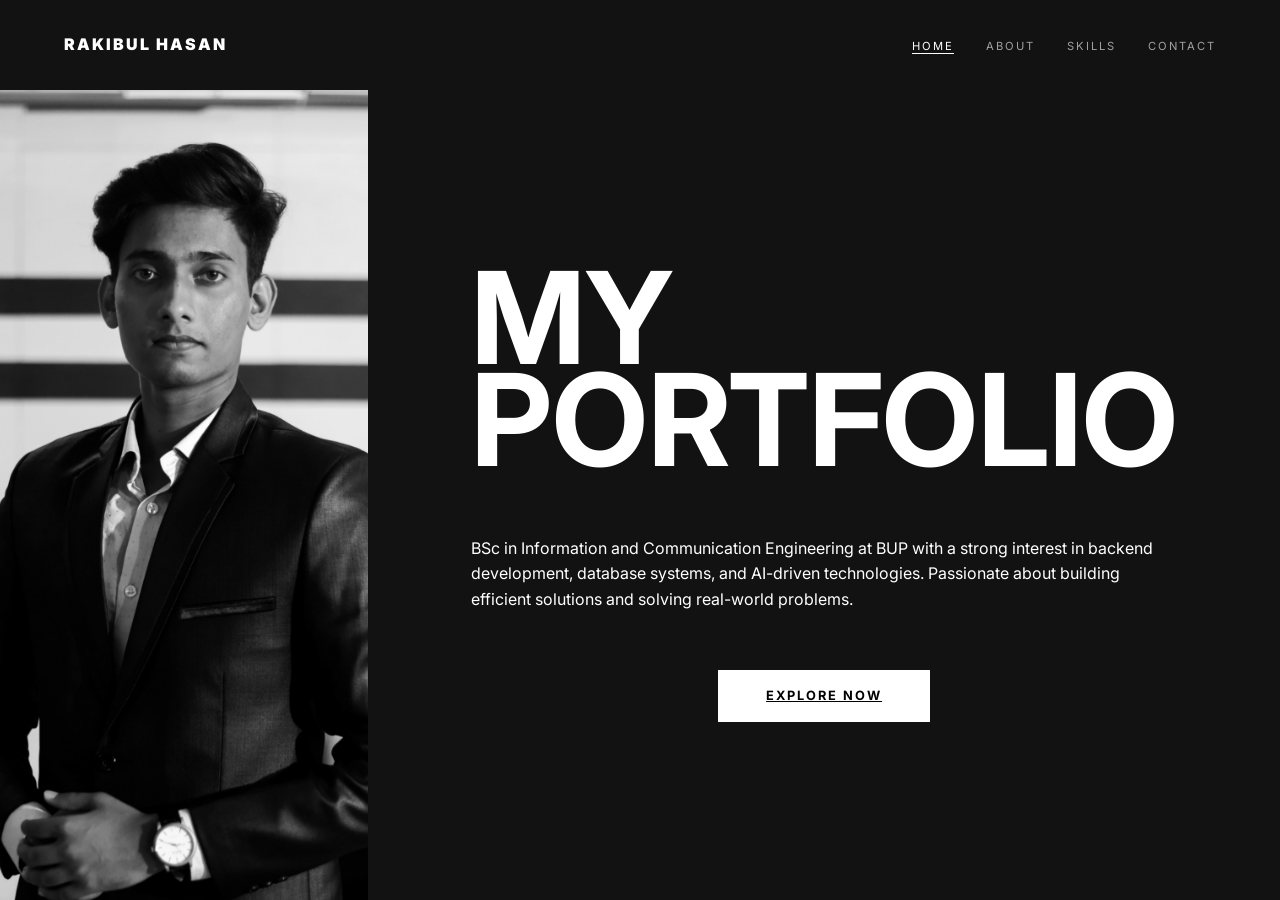
<file: index.html>
<!DOCTYPE html>
<html lang="en">
<head>
    <meta charset="UTF-8">
    <title>Rakibul Hasan | Portfolio</title>
    <link rel="stylesheet" href="css/style.css">
</head>
<body>
    <nav>
        <div class="logo">Rakibul Hasan</div>
        <ul>
            <li><a href="index.html" class="active">Home</a></li>
            <li><a href="about.html">About</a></li>
            <li><a href="skills.html">Skills</a></li>
            <li><a href="contact.html">Contact</a></li>
        </ul>
    </nav>
    <main class="hero">
        <div class="hero-left"><img src="images/profile.jpg" alt="Rakibul Hasan"></div>
        <div class="hero-right">
            <h1>My <span><h1>Portfolio</h1></span></h1>
           <p>BSc in Information and Communication Engineering at BUP with a strong interest in backend development, database systems, and AI-driven technologies. Passionate about building efficient solutions and solving real-world problems.</p>
            <br>
            <a href="about.html" class="explore-btn">EXPLORE NOW</a>
        </div>
    </main>
    
</body>
</html>
</file>
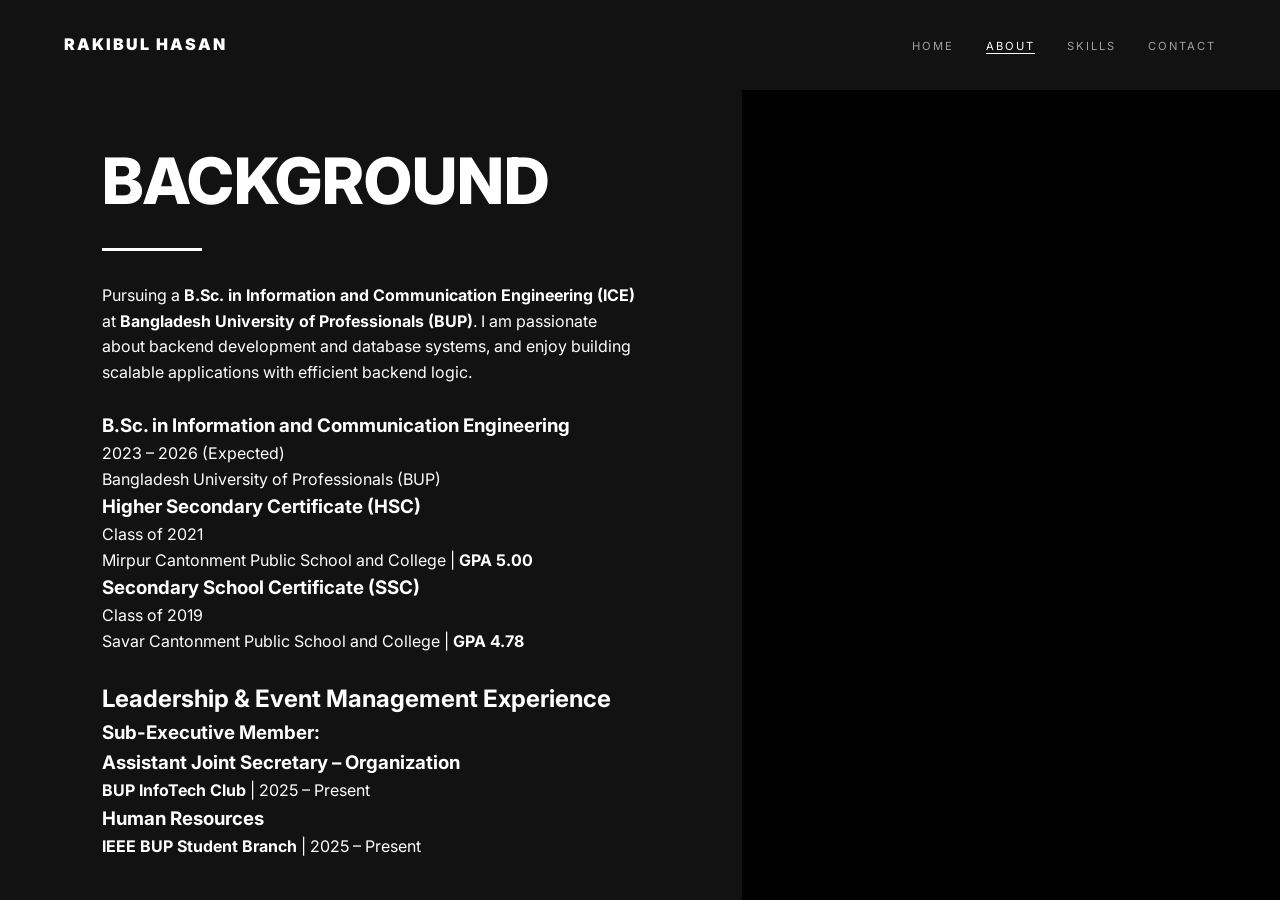
<file: about.html>
<!DOCTYPE html>
<html lang="en">
<head>
    <meta charset="UTF-8">
    <title>About | Rakibul Hasan</title>
    <link rel="stylesheet" href="css/style.css">
</head>

<body>

<nav>
    <div class="logo">Rakibul Hasan</div>
    <ul>
        <li><a href="index.html">Home</a></li>
        <li><a href="about.html" class="active">About</a></li>
        <li><a href="skills.html">Skills</a></li>
        <li><a href="contact.html">Contact</a></li>
    </ul>
</nav>

<main class="editorial-page">

    <div class="content-left">

        <h2 class="section-title">Background</h2>
        <div class="intro-underline"></div>

        <p>
        Pursuing a <strong>B.Sc. in Information and Communication Engineering (ICE)</strong> 
        at <strong>Bangladesh University of Professionals (BUP)</strong>. 
        I am passionate about backend development and database systems, 
        and enjoy building scalable applications with efficient backend logic.
        </p>

        <br>

        <section class="education-section">
    <div class="edu-item">
        <div class="edu-header">
            <h3>B.Sc. in Information and Communication Engineering</h3>
            <span class="edu-date">2023 – 2026 (Expected)</span>
        </div>
        <p class="edu-info">Bangladesh University of Professionals (BUP)</p>
    </div>

    <div class="edu-item">
        <div class="edu-header">
            <h3>Higher Secondary Certificate (HSC)</h3>
            <span class="edu-date">Class of 2021</span>
        </div>
        <p class="edu-info">Mirpur Cantonment Public School and College | <strong>GPA 5.00</strong></p>
    </div>

    <div class="edu-item">
        <div class="edu-header">
            <h3>Secondary School Certificate (SSC)</h3>
            <span class="edu-date">Class of 2019</span>
        </div>
        <p class="edu-info">Savar Cantonment Public School and College | <strong>GPA 4.78</strong></p>
    </div>
</section>

        <br>

        <section>
        <h2>Leadership & Event Management Experience</h2>

        <h3>Sub-Executive Member:</h3>
        <h3>Assistant Joint Secretary – Organization</h3>
        <p><strong>BUP InfoTech Club</strong> | 2025 – Present</p>
        
        <h3>Human Resources</h3>
        <p><strong>IEEE BUP Student Branch</strong> | 2025 – Present</p>

        

        </section>

    </div>

    <div class="content-right black-bg">
        
    </div>

</main>

</body>
</html>
</file>
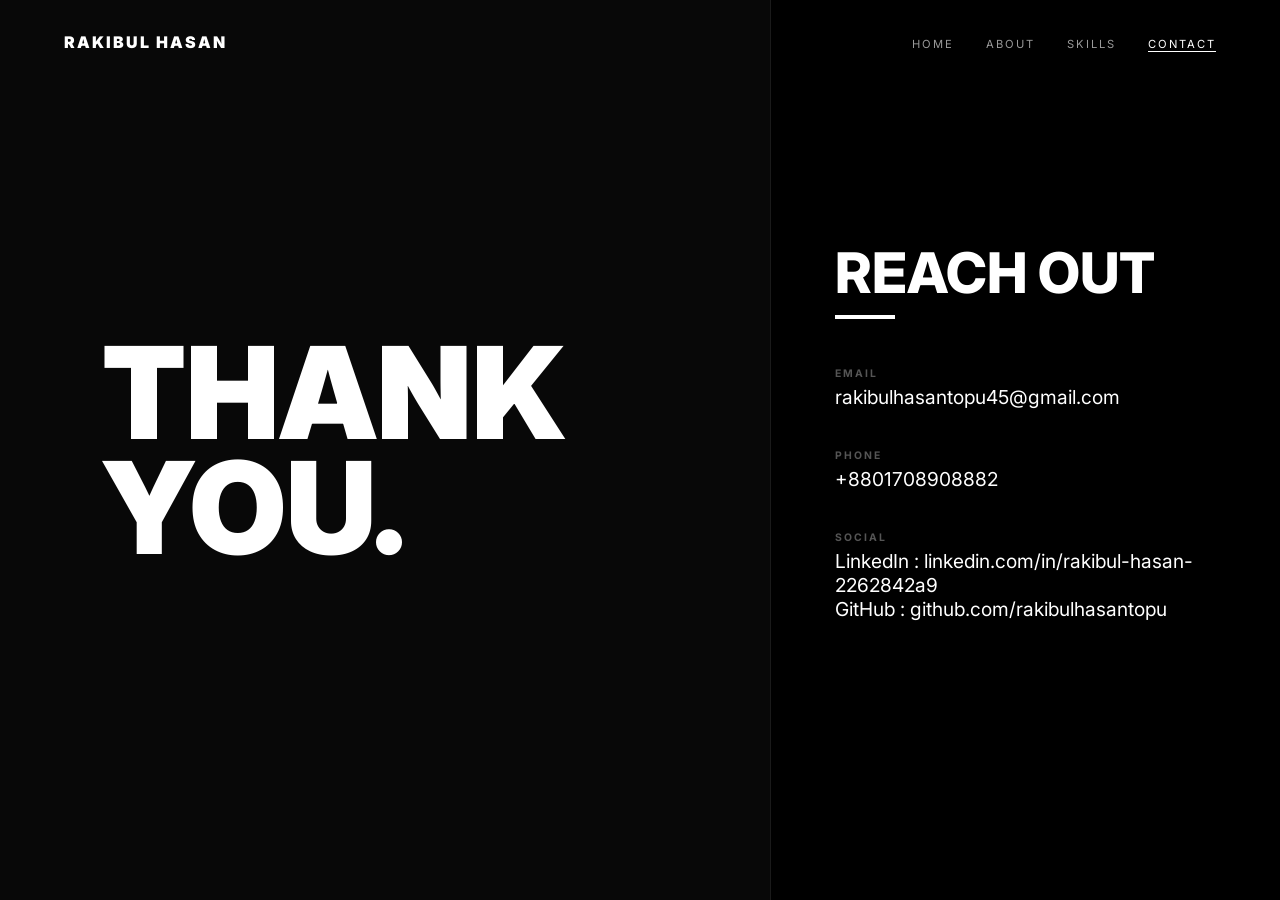
<file: contact.html>
<!DOCTYPE html>
<html lang="en">
<head>
    <meta charset="UTF-8">
    <meta name="viewport" content="width=device-width, initial-scale=1.0">
    <title>Contact | Rakibul Hasan</title>
    <style>
        @import url('https://fonts.googleapis.com/css2?family=Inter:wght@300;400;900&display=swap');
        * { margin: 0; padding: 0; box-sizing: border-box; font-family: 'Inter', sans-serif; }
        body { background: #000; color: #fff; height: 100vh; overflow: hidden; }

        /* Navigation */
        nav { display: flex; justify-content: space-between; padding: 2rem 5%; align-items: center; position: absolute; width: 100%; top: 0; z-index: 10; }
        .logo { font-weight: 900; text-transform: uppercase; letter-spacing: 2px; }
        nav ul { display: flex; list-style: none; gap: 2rem; }
        nav ul li a { color: #fff; text-decoration: none; font-size: 0.7rem; text-transform: uppercase; letter-spacing: 2px; opacity: 0.6; }
        nav ul li a.active { opacity: 1; border-bottom: 1px solid #fff; }

        /* Split Layout */
        .split-layout { display: flex; height: 100vh; width: 100%; }

        /* Left Side: Thank You */
        .left-side { 
            flex: 1.2; 
            background: #080808; /* Slightly different black */
            display: flex; 
            align-items: center; 
            padding-left: 8%; 
            border-right: 1px solid #1a1a1a;
        }
        .thank-you { font-size: 8rem; line-height: 0.9; font-weight: 900; text-transform: uppercase; }

        /* Right Side: Reach Out */
        .right-side { 
            flex: 0.8; 
            display: flex; 
            flex-direction: column; 
            justify-content: center; 
            padding-left: 5%; 
        }
        .section-title { font-size: 3.5rem; text-transform: uppercase; font-weight: 800; margin-bottom: 0.5rem; }
        .underline { width: 60px; height: 4px; background: #fff; margin-bottom: 3rem; }

        /* Contact Details */
        .contact-item { margin-bottom: 2.5rem; }
        .contact-item h4 { font-size: 0.65rem; text-transform: uppercase; color: #555; letter-spacing: 2px; margin-bottom: 5px; }
        .contact-item p, .contact-item a { font-size: 1.2rem; font-weight: 400; color: #fff; text-decoration: none; display: block; }
        .contact-item a:hover { opacity: 0.7; }

        /* Page Marker */
        .page-marker { position: absolute; bottom: 2rem; right: 2rem; font-size: 0.7rem; letter-spacing: 3px; opacity: 0.4; }

    </style>
</head>
<body>

    <nav>
        <div class="logo">Rakibul Hasan</div>
        <ul>
            <li><a href="index.html">Home</a></li>
            <li><a href="about.html">About</a></li>
            <li><a href="skills.html">Skills</a></li>
            <li><a href="contact.html" class="active">Contact</a></li>
        </ul>
    </nav>

    <main class="split-layout">
        <section class="left-side">
            <h1 class="thank-you">Thank<br>You.</h1>
        </section>

        <section class="right-side">
            <h2 class="section-title">Reach Out</h2>
            <div class="underline"></div>

            <div class="contact-item">
                <h4>Email</h4>
                <p>rakibulhasantopu45@gmail.com</p>
            </div>

            <div class="contact-item">
                <h4>Phone</h4>
                <p>+8801708908882</p>
            </div>

            <div class="contact-item">
                <h4>Social</h4>
                <a href="https://www.linkedin.com/in/rakibul-hasan-2262842a9" target="_blank">LinkedIn :  linkedin.com/in/rakibul-hasan-2262842a9</a>
                <a href="https://github.com/rakibulhasantopu" target="_blank">GitHub :  github.com/rakibulhasantopu</a>
            </div>
        </section>

        
    </main>

</body>
</html>
</file>
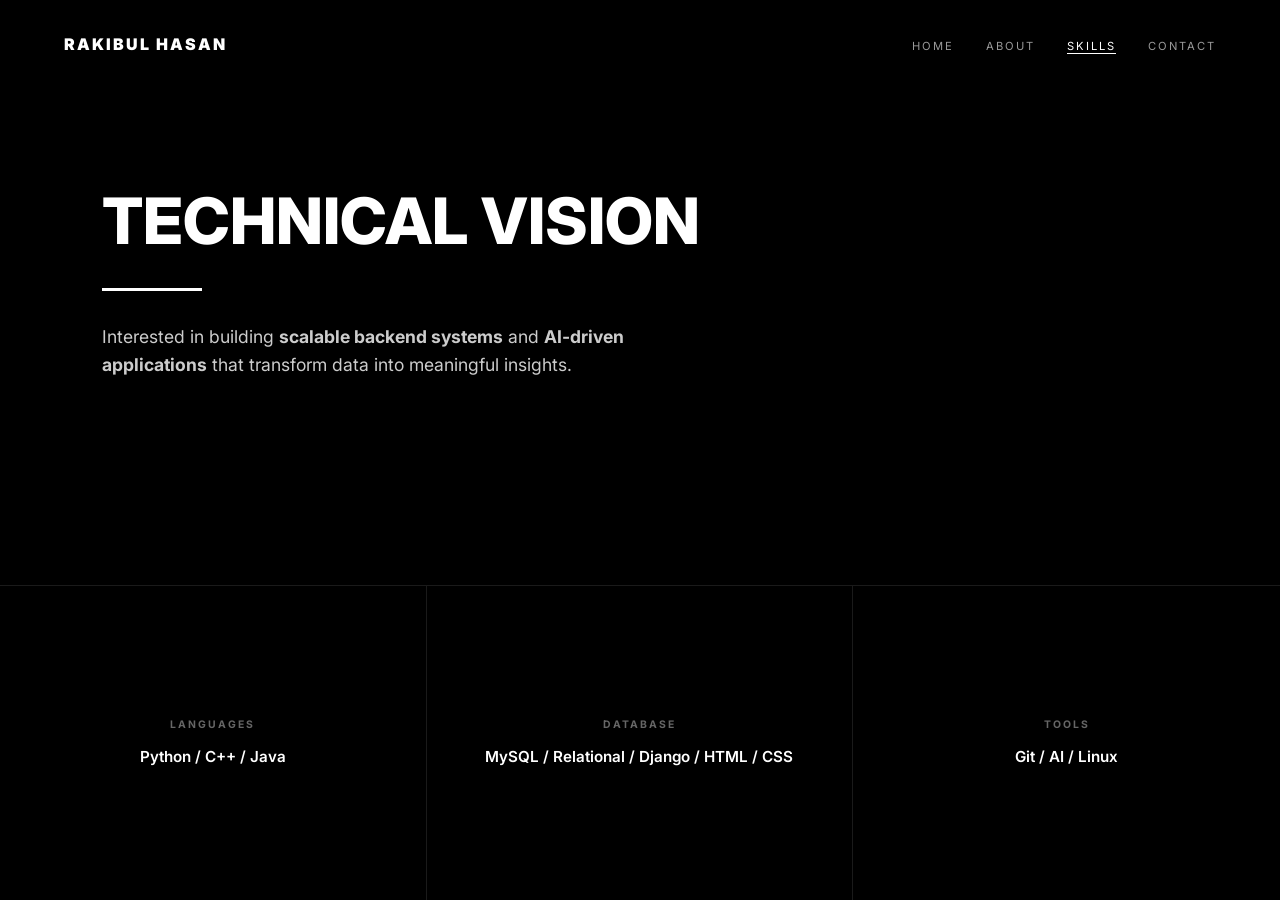
<file: skills.html>
<!DOCTYPE html>
<html lang="en">
<head>
    <meta charset="UTF-8">
    <meta name="viewport" content="width=device-width, initial-scale=1.0">
    <title>Skills | Rakibul Hasan</title>
    <style>
        /* Global Reset */
        @import url('https://fonts.googleapis.com/css2?family=Inter:wght@300;400;900&display=swap');
        
        * { margin: 0; padding: 0; box-sizing: border-box; font-family: 'Inter', sans-serif; }
        
        body { 
            background: #000; 
            color: #fff; 
            line-height: 1.6; 
            overflow: hidden; 
            height: 100vh;
            display: flex;
            flex-direction: column;
        }

        /* Navigation */
        nav { 
            display: flex; 
            justify-content: space-between; 
            padding: 2rem 5%; 
            align-items: center; 
        }
        .logo { font-weight: 900; text-transform: uppercase; letter-spacing: 2px; }
        nav ul { display: flex; list-style: none; gap: 2rem; }
        nav ul li a { 
            color: #fff; 
            text-decoration: none; 
            font-size: 0.7rem; 
            text-transform: uppercase; 
            letter-spacing: 2px; 
            opacity: 0.6; 
        }
        nav ul li a.active { opacity: 1; border-bottom: 1px solid #fff; }

        /* Content Layout */
        .vertical-layout { 
            display: flex; 
            flex-direction: column; 
            flex: 1; 
            width: 100%; 
            position: relative;
        }

        /* Vision Section (Top) */
        .content-top { 
            padding: 5rem 8% 0 8%; 
        }
        .section-title { font-size: 4rem; text-transform: uppercase; font-weight: 800; }
        .intro-underline { width: 100px; height: 3px; background: #fff; margin: 1rem 0 2rem 0; }
        .content-top p { max-width: 600px; font-size: 1.1rem; opacity: 0.8; }

        /* 3-Column Skills Grid (Bottom) */
        .mission-row-grid { 
            display: grid; 
            grid-template-columns: repeat(3, 1fr); /* 3 equal columns */
            width: 100%;
            min-height: 35vh; 
            background: #000; 
            margin-top: auto; /* Pushes grid to the bottom */
            border-top: 1px solid #1a1a1a;
        }

        .grid-box { 
            border-right: 1px solid #1a1a1a; 
            display: flex; 
            flex-direction: column; 
            justify-content: center; 
            align-items: center; 
            text-align: center; 
            padding: 2rem;
        }
        
        /* Last box has no right border */
        .grid-box:last-of-type { border-right: none; }

        .grid-box h3 { 
            font-size: 0.65rem; 
            text-transform: uppercase; 
            letter-spacing: 2px; 
            color: #666; 
            margin-bottom: 12px; 
        }
        .grid-box p { font-size: 0.95rem; font-weight: 600; }

        /* Page Marker */
        .page-marker { 
            position: absolute; 
            bottom: 1.5rem; 
            right: 2rem; 
            font-size: 0.7rem; 
            letter-spacing: 3px; 
            opacity: 0.4; 
        }

    </style>
</head>
<body>

    <nav>
        <div class="logo">Rakibul Hasan</div>
        <ul>
            <li><a href="index.html">Home</a></li>
            <li><a href="about.html">About</a></li>
            <li><a href="skills.html" class="active">Skills</a></li>
            <li><a href="contact.html">Contact</a></li>
        </ul>
    </nav>

    <main class="vertical-layout">
        <div class="content-top">
            <h2 class="section-title">Technical Vision</h2>
            <div class="intro-underline"></div>
            <p>Interested in building <strong>scalable backend systems</strong> and 
<strong>AI-driven applications</strong> that transform data into meaningful insights.</p>
        </div>

        <div class="mission-row-grid">
            <div class="grid-box">
                <h3>Languages</h3>
                <p>Python / C++ / Java</p>
            </div>
            <div class="grid-box">
                <h3>Database</h3>
                <p>MySQL / Relational / Django / HTML / CSS</p>
            </div>
            <div class="grid-box">
                <h3>Tools</h3>
                <p>Git / AI / Linux</p>
            </div>
        </div>

        
    </main>

</body>
</html>
</file>
<file: css/style.css>
/* Global Reset */
@import url('https://fonts.googleapis.com/css2?family=Inter:wght@300;400;900&display=swap');
* { margin: 0; padding: 0; box-sizing: border-box; font-family: 'Inter', sans-serif; }
body { background: #121212; color: #fff; line-height: 1.6; overflow-x: hidden; }

/* Navigation */
nav { display: flex; justify-content: space-between; padding: 2rem 5%; align-items: center; }
.logo { font-weight: 900; text-transform: uppercase; letter-spacing: 2px; }
nav ul { display: flex; list-style: none; gap: 2rem; }
nav ul li a { color: #fff; text-decoration: none; font-size: 0.7rem; text-transform: uppercase; letter-spacing: 2px; opacity: 0.6; }
nav ul li a.active { opacity: 1; border-bottom: 1px solid #fff; }

/* Section Logic */
.hero, .editorial-page, .vertical-layout { display: flex; height: 90vh; width: 100%; }
.hero-left, .content-right { flex: 1; overflow: hidden; position: relative; }
.hero-right, .content-left, .content-top { flex: 1; display: flex; flex-direction: column; justify-content: center; padding: 0 8%; }

/* Typography */
h1 { font-size: clamp(4rem, 10vw, 8rem); line-height: 0.8; text-transform: uppercase; margin-bottom: 2rem; }
h1 span { display: block; font-weight: 300; }
.section-title { font-size: 4rem; text-transform: uppercase; font-weight: 800; }
.intro-underline { width: 100px; height: 3px; background: #fff; margin: 1rem 0 2rem 0; }
.page-marker { position: absolute; bottom: 2rem; right: 2rem; font-size: 0.7rem; letter-spacing: 3px; opacity: 0.4; }

/* Grayscale for Profile only on Page 1 */
.hero-left img { width: 100%; height: 100%; object-fit: cover; filter: grayscale(100%); }

/* The Row Grid for Skills */
.mission-row-grid { display: grid; grid-template-columns: repeat(4, 1fr); height: 30vh; background: #000; position: relative; }
.grid-box { border: 1px solid #1a1a1a; display: flex; flex-direction: column; justify-content: center; align-items: center; text-align: center; padding: 1rem; }
.grid-box h3 { font-size: 0.65rem; text-transform: uppercase; letter-spacing: 2px; color: #555; margin-bottom: 5px; }
.grid-box p { font-size: 0.9rem; font-weight: 600; }

/* Contact Specifics */
.black-bg { background: #000; }
.thank-you { font-size: 7rem; line-height: 0.8; font-weight: 900; text-transform: uppercase; }

/* Button specific class */
.explore-btn { 
    border: none;
    text-align: center;
    background: #fff;
    color: #000;
    text-transform: uppercase;
    letter-spacing: 2px;
    font-size: 0.8rem;
    font-weight: 700;
    cursor: pointer;
    
    /* Center aligning button on page using flex parent */
    align-self: center; /* Horizontally center */
    width: auto; /* Standard browser default, but explicitly setting ensures no full width */
    margin-top: 2rem; /* Spacing below text block */
    padding: 1rem 3rem; /* Adjusted padding - significantly choto padding-left and padding-right */
}
</file>
